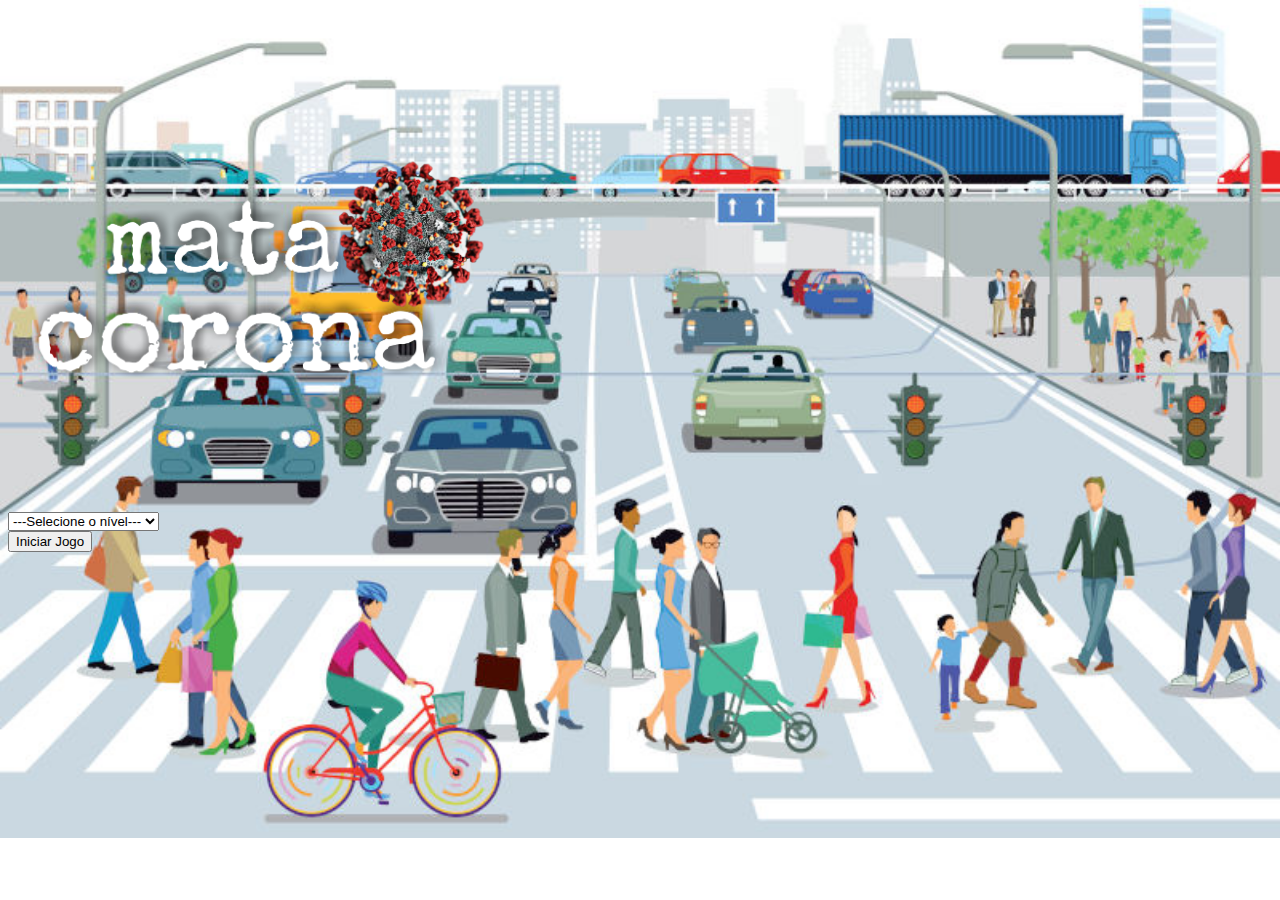
<file: index.html>
<!DOCTYPE html>
<html lang="pt-br">
<head>
    <meta charset="UTF-8">
    <meta http-equiv="X-UA-Compatible" content="IE=edge">
    <meta name="viewport" content="width=device-width, initial-scale=1.0">
    <link href="https://cdn.jsdelivr.net/npm/bootstrap@5.0.0-beta1/dist/css/bootstrap.min.css" rel="stylesheet" integrity="sha384-giJF6kkoqNQ00vy+HMDP7azOuL0xtbfIcaT9wjKHr8RbDVddVHyTfAAsrekwKmP1" crossorigin="anonymous">
    <link rel="shortcut icon" href="img/mosca.png" type="image/x-icon">
    <link rel="stylesheet" href="style.css">
    <script>
        function iniciarJogo() {
            var nivel = document.getElementById('nivel').value 
            if (nivel === '') {
                alert("Selecione um nível para iniciar o Jogo")
                return false
            }
            window.location.href = "app.html?" + nivel
        }
    </script>
    <title>Mata Mosquito</title>
</head>
<body>
    <div class="container">
        <div class="row">
            <div class="col">
                <div class="d-flex justify-content-center">
                    <img src="img/Logo.png" alt="" width="500">
                </div>
            </div>
        </div>
        <div class="row">
            <div class="col">
                <div class="d-flex justify-content-center">
                    <div class="mb-2">
                        <select class="form-control" name="" id="nivel">
                            <option value="">---Selecione o nível---</option>
                            <option value="facil">Fácil</option>
                            <option value="normal">Normal</option>
                            <option value="dificil">Difícil</option>
                            <option value="chucknorris">Chuck Norris</option>
                        </select>
                    </div>
                </div>
            </div>
        </div>
        <div class="row">
            <div class="col">
                <div class="d-flex justify-content-center">
                    <button class="btn btn-primary btn-lg" onclick="iniciarJogo()"> Iniciar Jogo</button>
                </div>
            </div>
        </div>
    </div>
</body>
</html>
</file>
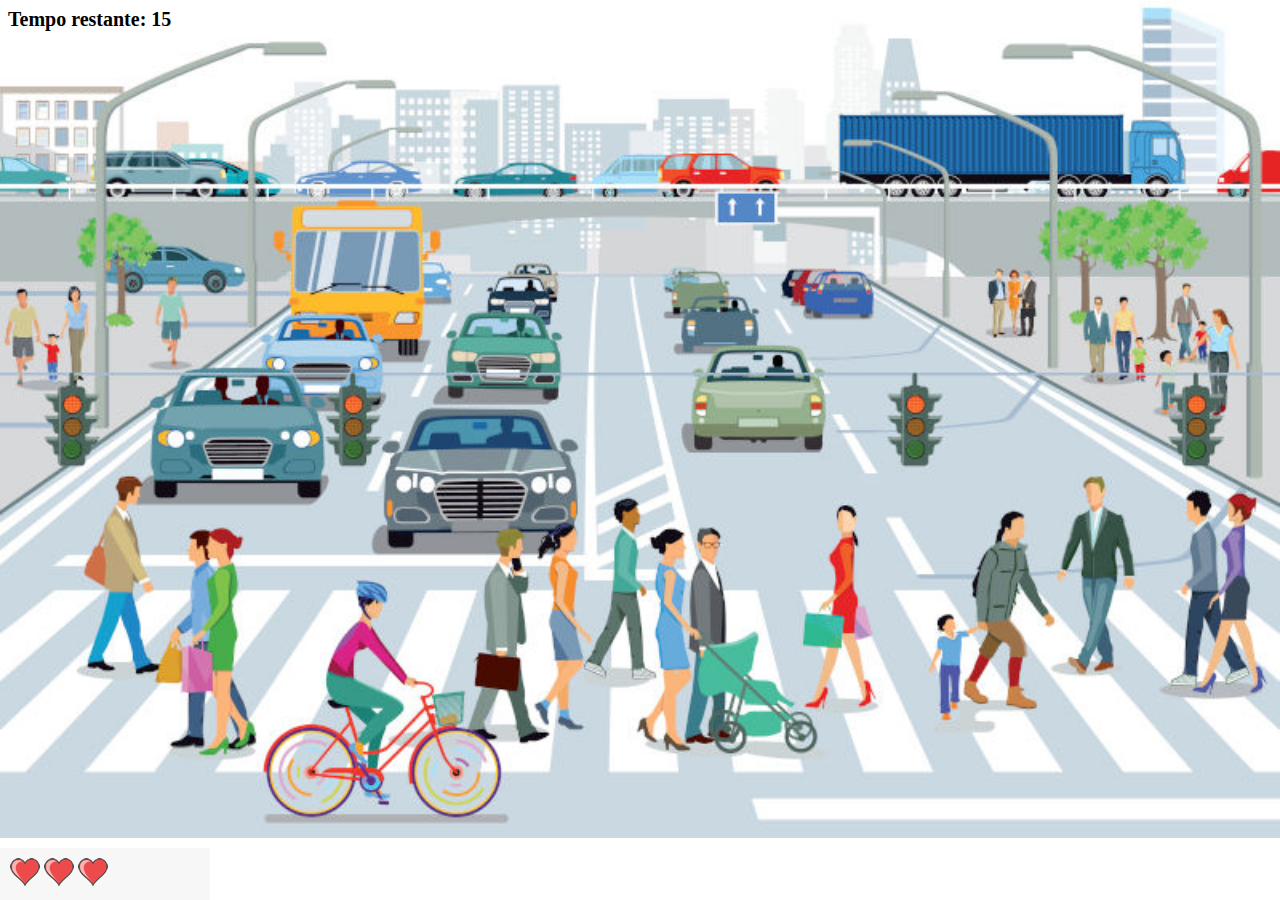
<file: app.html>
<!DOCTYPE html>
<html lang="pt-br">
    <head>
        <meta charset="UTF-8">
        <meta http-equiv="X-UA-Compatible" content="IE=edge">
        <meta name="viewport" content="width=device-width, initial-scale=1.0">
        <script src="game.js"></script>
        <link rel="stylesheet" href="style.css">
        <title>Mata Corona</title>
    </head>
    <body onresize="ajustaTamanhoJogo()">
        
        <div class="painel">
            <img src="img/coracao_cheio.png" alt="">
            <img src="img/coracao_cheio.png" alt="">
            <img src="img/coracao_cheio.png" alt="">
        </div>
        <div class="cronometro">
            Tempo restante: <span id="cronometro"></span>
        </div>
        <script>
            document.getElementById('cronometro').innerHTML = tempo
            var criarCorona = setInterval(function() {
                posicaoRandomica()
            }, criarCoronaTempo)
        </script>
    </body>
</html>
</file>
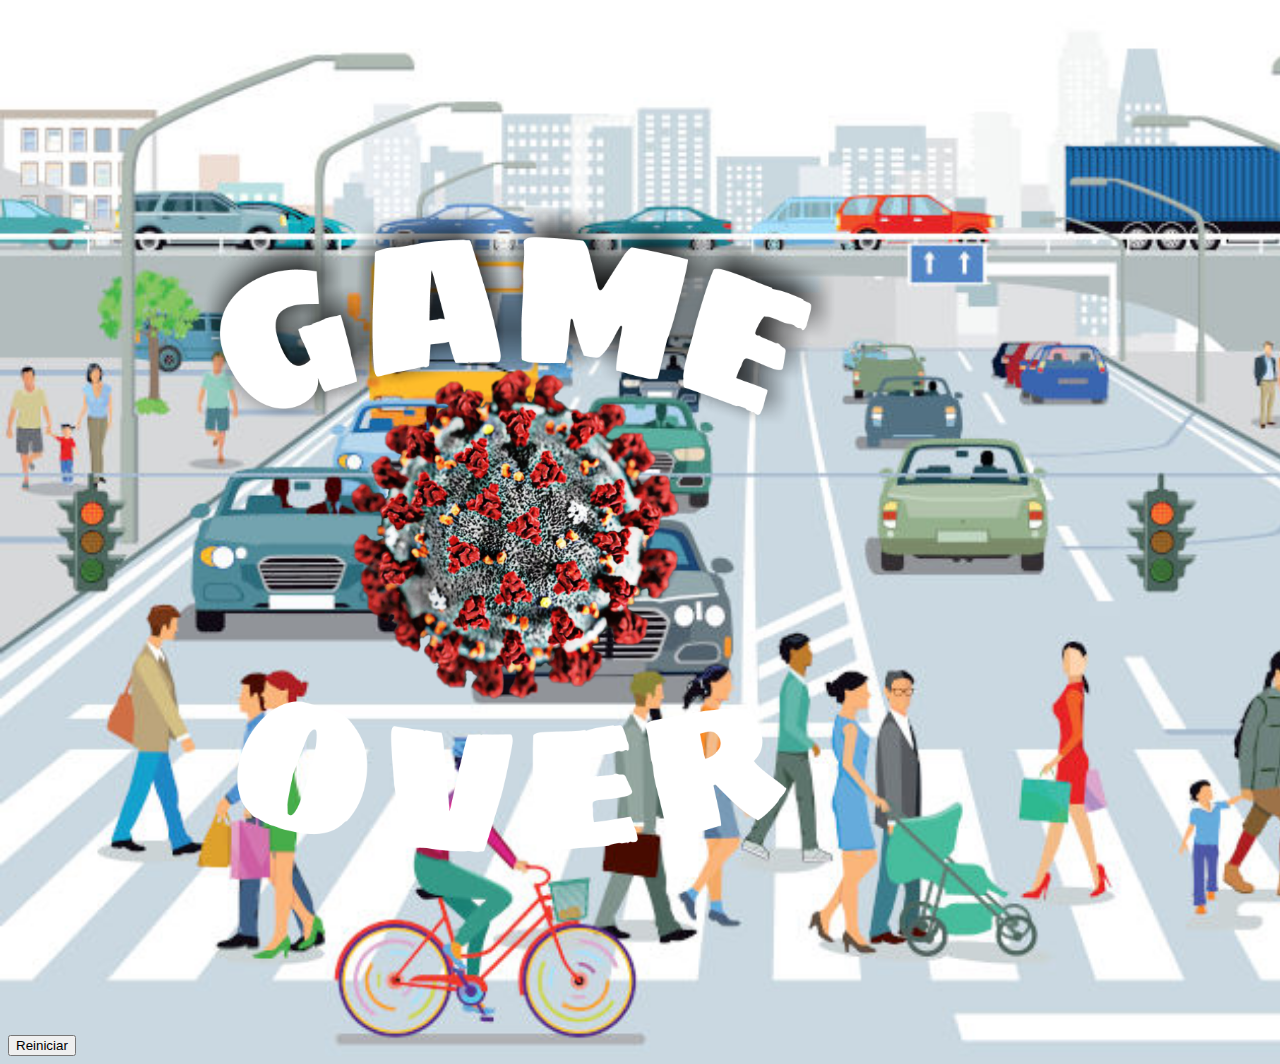
<file: gameOver.html>
<!DOCTYPE html>
<html lang='pt-br'>
    <head>
        <meta charset='UTF-8'>
        <meta http-equiv='X-UA-Compatible' content='IE=edge'>
        <meta name='viewport' content='width=device-width, initial-scale=1.0'>
        <link href="https://cdn.jsdelivr.net/npm/bootstrap@5.0.0-beta1/dist/css/bootstrap.min.css" rel="stylesheet" integrity="sha384-giJF6kkoqNQ00vy+HMDP7azOuL0xtbfIcaT9wjKHr8RbDVddVHyTfAAsrekwKmP1" crossorigin="anonymous">
        <link rel='stylesheet' href='style.css'>
        <title>Game Over</title>
    </head>
    <body>
        <div class="container">
            <div class="row">
                <div class="col">
                    <div class="d-flex justify-content-center">
                        <img src="img/gamer over.png" alt="">
                    </div>
                </div>
            </div>
            <div class="row">
                <div class="col">
                    <div class="d-flex justify-content-center">
                        <button class="btn btn-dark btn-lg" onclick="window.location.href = 'index.html'">Reiniciar</button>
                    </div>
                </div>
            </div>
        </div>
    </body>
</html>
</file>
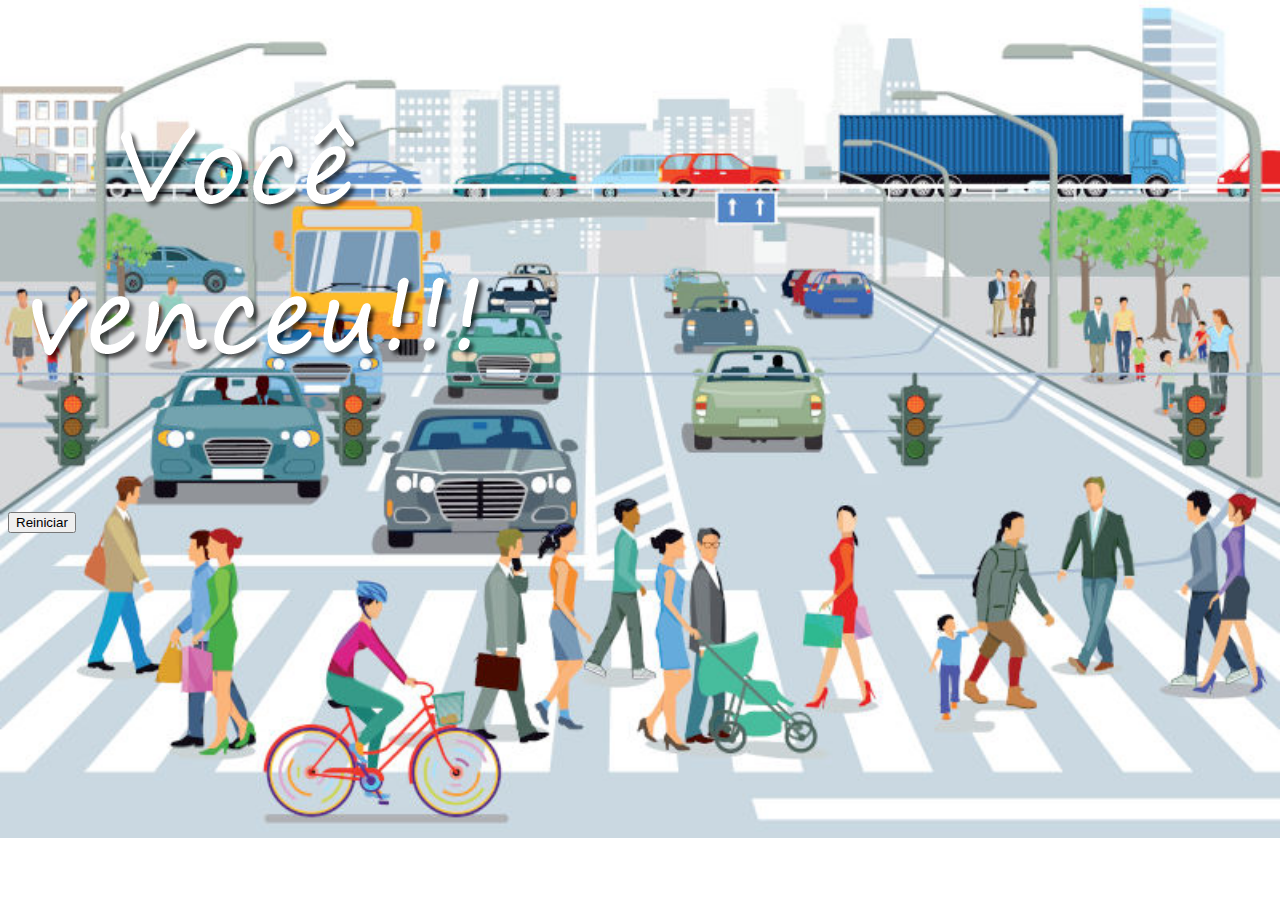
<file: vitoria.html>
<!DOCTYPE html>
<html lang='pt-br'>
    <head>
        <meta charset='UTF-8'>
        <meta http-equiv='X-UA-Compatible' content='IE=edge'>
        <meta name='viewport' content='width=device-width, initial-scale=1.0'>
        <link href="https://cdn.jsdelivr.net/npm/bootstrap@5.0.0-beta1/dist/css/bootstrap.min.css" rel="stylesheet" integrity="sha384-giJF6kkoqNQ00vy+HMDP7azOuL0xtbfIcaT9wjKHr8RbDVddVHyTfAAsrekwKmP1" crossorigin="anonymous">
        <link rel='stylesheet' href='style.css'>
        <title>Game Over</title>
    </head>
    <body>
        <div class="container">
            <div class="row">
                <div class="col">
                    <div class="d-flex justify-content-center">
                        <img src="img/vitoria.png" alt="">
                    </div>
                </div>
            </div>
            <div class="row">
                <div class="col">
                    <div class="d-flex justify-content-center">
                        <button class="btn btn-dark btn-lg" onclick="window.location.href = 'index.html'">Reiniciar</button>
                    </div>
                </div>
            </div>
        </div>
    </body>
</html>
</file>
<file: style.css>
html{
    cursor: url(img/alcohol-gel.png) 30 30, auto;
}
body{
    background-image: url(img/Rua.jpg);
    background-repeat: no-repeat;
    background-size: cover;
    /* overflow-y: hidden; */
    /* Opacity: 0.8; */
}
.corona1{
    width: 50px;
    height: 50px;
}
.corona2{
    width: 70px;
    height: 70px;
}
.corona3{
    width: 90px;
    height: 90px;
}
.ladoA{
    transform: scaleX(1);
}
.ladoB{
    transform: scaleX(-1);
}
.painel{
    position: absolute;
    width: 190px;
    padding: 10px;
    left:0px;
    bottom:0px;
    border-top: solid 1px #fff;
    background-color:whitesmoke;
    opacity: 0.7;
}
.vidas{
    float: left;
}
.cronometro{
    float: left;
    font-size: 20px;
    font-weight: bold;
}
</file>
